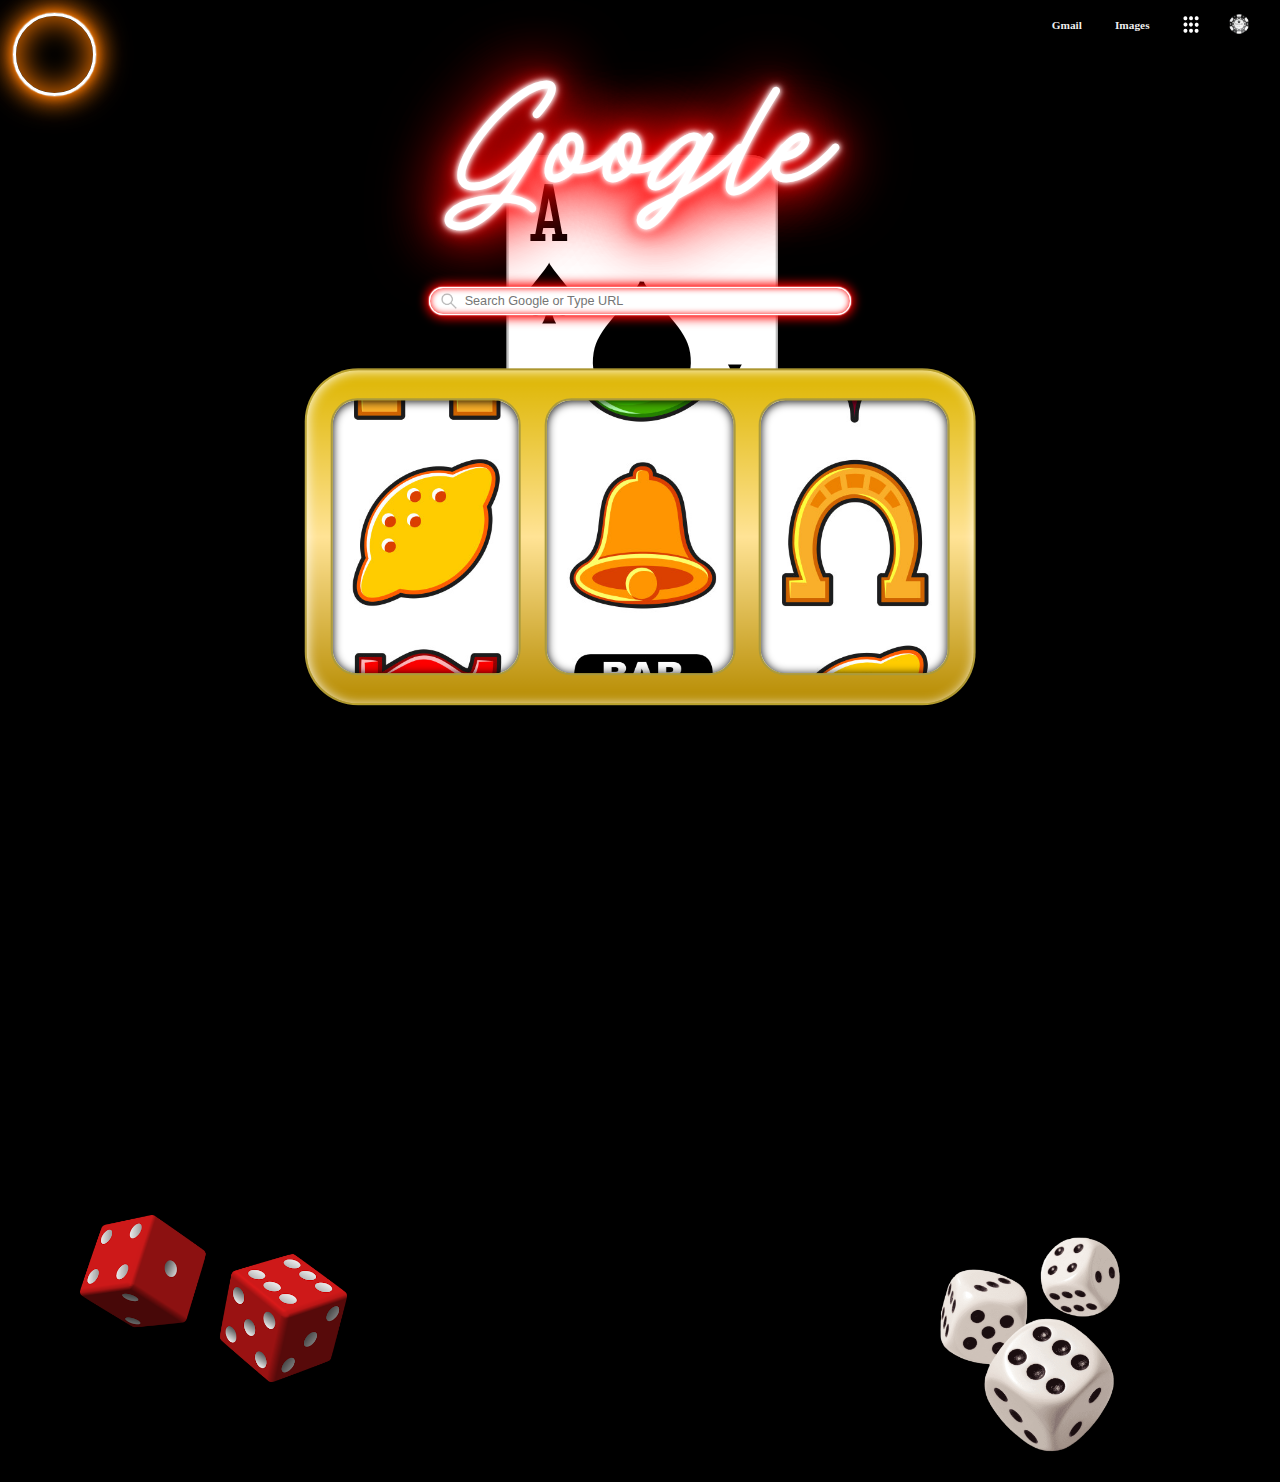
<file: index.html>
<!DOCTYPE html>
<html style="font-size: 16px;">
    <head>
        <title>New Tab</title>
        <link rel="icon" type="image/x-icon" href="/images/icon-16.png">
        <link rel="stylesheet" href="style_sheets/background.css">
        <link rel="stylesheet" href="style_sheets/ultilties.css">
        <meta charset="UTF-8">
    </head>
    
    <body style="background-color: black; overflow: hidden">
        <div id="cardsContainer"></div>

        <div class="staticBgContainer">
            <img src="images/assets/chips.png" alt="" class="chipStacks">
            <img src="images/assets/chips.png" alt="" class="chipStacks">
        </div>

        <div id="slotMachine">
            <div class="reel"></div>
            <div class="reel"></div>
            <div class="reel"></div>
        </div>

        <div class="staticBgContainer">
            <img src="images/assets/red dice.png" alt="" class="dice", style="left: -42em;">
            <img src="images/assets/white dice.png" alt="" class="dice" style="right: -40em;">
        </div>

            
        <div id="googleSearchContainer">
            <h1 id="googleLogo">Google</h1>
            <form action="https://www.google.com/search" method="get" autocomplete="off">
                <input id="GoogleSearchTextInput", type="text" name="q", placeholder="Search Google or Type URL", required, text-overflow: ellipsis/>
            </form>
        </div>
        
        <div id="shortcutsContainer">
            <a href="http://gmail.com"><b>Gmail</b></a>
            <a href="https://images.google.ca/"><b>Images</b></a>
            <input id="appWaffle" type="image" src="/images/icons/app_waffle.png"/>
            <a style="padding: 0.75rem;" id="button2"><img src="/images/icons/icon-128.png" alt="( )" style="width: 1.5rem;" id="button1"></a>
        </div>
        
        <div id="weather"></div>

        <div id="appWaffle_links_container" class="hide"> </div>

        <script src="js/init.js" type="module"></script>
        <script src="js/background.js" type="module"></script>
    </body>
</file>
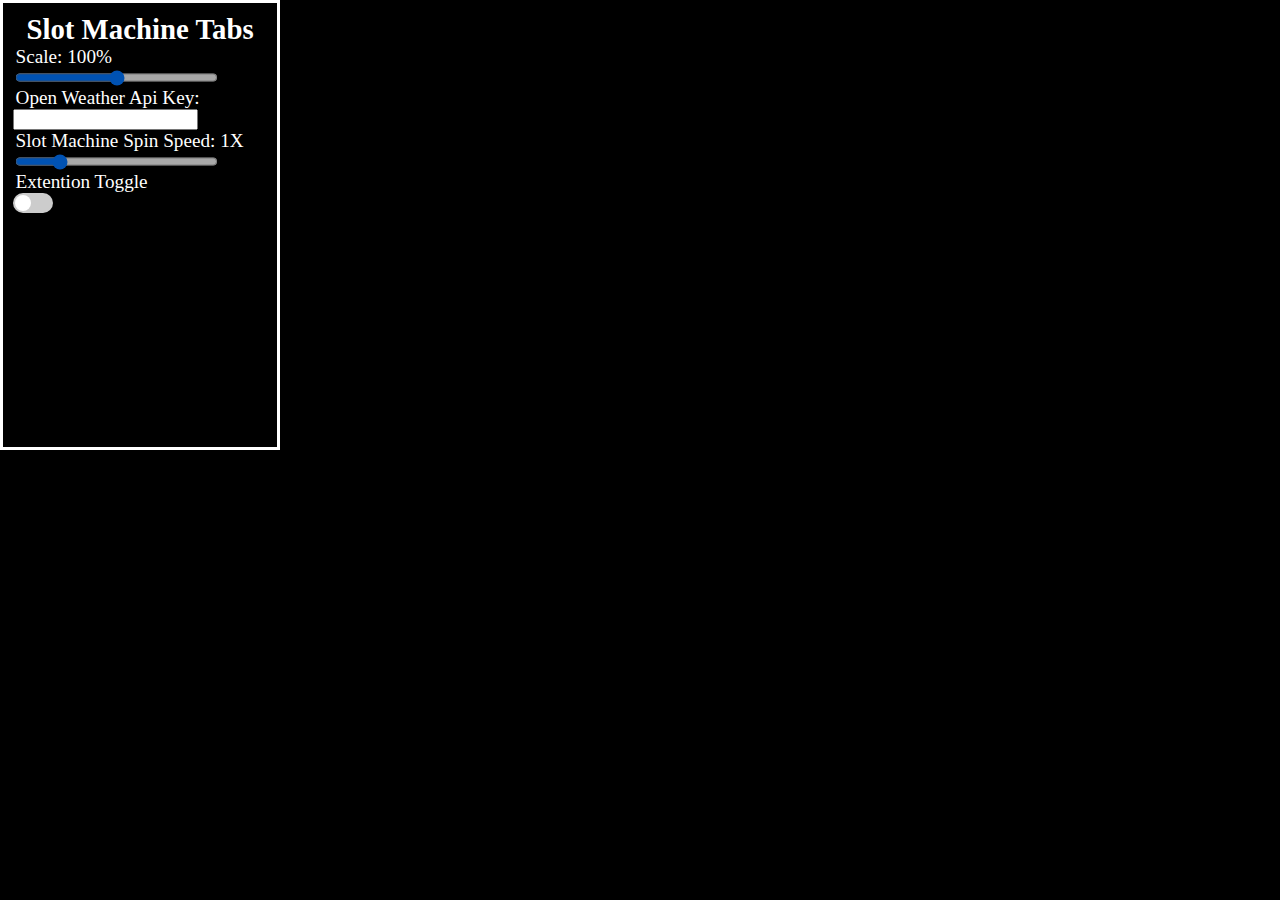
<file: popup.html>
<html>
  <head>
    <link rel="stylesheet" href="style_sheets/popup.css">
  </head>
  <body>
    <div id="masterContainer">
      <div style="display: flex; flex-direction: column; align-items: center;">
        <p style="font-size: 1.8rem;"><b style="color: white; margin: auto;">Slot Machine Tabs</b></p>
      </div>

      <p style="padding-left: 1%;" id="scaleDisplay">Scale:</p>
      <div class="slidecontainer">
        <input type="range" min="0" max="2" value="1" step="0.05" class="slide" id="scaling">
      </div>

      <p style="padding-left: 1%;" id="scaleDisplay">Open Weather Api Key:</p>
      <input type="text" id="weatherApiInput">
      <p style="padding-left: 1%;" id = speedSliderDisplay>Slot Machine Spin Speed:</p>
      <div class="slidecontainer">
        <input type="range" min="0" max="5" value="1" step="0.25" class="slide" id="spinSpeed">
      </div>
      <p style="padding-left: 1%;">Extention Toggle</p>
      <label class="switch">
        <input type="checkbox" id="extentionToggle">
        <span class="slider round"></span>
      </label>
    </div>
  </body>
  <script src="/js/popup.js"></script>

</html>
</file>
<file: style_sheets/background.css>
@font-face {
    font-family: cards;
    src: url(/fonts/CardCharactersNarrowFigures.ttf);
}

#cardsContainer {
    position:absolute;
    top: 38%;
    left: 50%;
    translate: -50% -50%;
    
    width: 20rem;
    height: 28rem;
}

.cards{
    position: absolute;
    transform-origin: center 56rem;
    
    width: inherit;
    height: inherit;
    border-radius: 2rem;

    background-color: #fff;
    --color: white;
    font-size: 10em;
    line-height: 5rem;
    border: 0.2rem solid rgb(190, 190, 190);
    box-shadow: 0 0.3rem 0.5rem 0 rgba(0, 0, 0, 0.2), 0 0.4rem 1.25rem 0 rgba(0, 0, 0, 0.19);
    transition-duration: 0.2s;
}

.cards:hover {
    transform: translate(0, -6%);
}

@keyframes fan {
    0% {
        rotate: 0deg;
        translate: 0 0;
    }
    15% {
        translate: 0 5%;
    }
    85% {
        translate: 0 -25%;
    }
    100% {
        rotate: var(--r);
        translate: 0 -24%;
    }
}
@keyframes cardsIdle {
    0% {
        rotate: var(--r);
    }
    100% {
        rotate: calc(var(--r)*0.99);
    }
}


.cardsAnimation {
    animation: fan 0.9s ease-in-out 0.1s forwards normal,
    cardsIdle 1.4s ease-in-out 1s infinite alternate;
}

.cardsC {
    position: absolute;
    display: flex;
    flex-direction: column;
    align-items: center;
    justify-content: center;

    width: inherit;
    height: inherit;
}

.cardsC h1 {
    margin: 0;
    color: var(--color); 
    font-size: 100%;
    font-family: cards;
    line-height: 1em;
    padding-bottom: 0.1em;
}

.cardTL {
    position: absolute; 
    display: flex;
    flex-direction: column;
    align-items: center;
    
    left: 2.5%; 
    top: 3.5%;
    
    width: 25%;
    height: 50%;
}

.cardTL p {
    color: var(--color); 
    font-size: 50%;
    font-family: cards;
    margin: 0;
    line-height: normal;
}

.cardBR {
    position: absolute; 
    display: flex;
    flex-direction: column;
    align-items: center;

    right: 2.5%; 
    bottom: 3.5%; 

    width: 25%;
    height: 50%;

    rotate: 180deg;
}

.cardBR p {
    color: var(--color); 
    font-size: 50%;
    font-family: cards;
    margin: 0;
    line-height: normal;
}

#slotMachine {
    display: flex;
    position: absolute;
    justify-content: space-evenly;
    align-items: center;

    top: 20rem;
    left: 50%;
    translate: -50% -50%;
    margin-top: 30vh;

    width: 50rem;
    height: 25rem;

    box-shadow: inset 1px 1px 0.9em rgba(255, 255, 255, 0.9);
    border-radius: 4em;
    border-style: solid;
    border-width: 0.2em;
    border-color: rgba(170, 154, 62, 0.75);
    background-image: linear-gradient(rgb(221, 181, 0),rgb(255, 227, 149), rgb(182, 139, 0));
}

@keyframes slotMachineAnimation {
    0%{
        height: 25rem;
        width: 50rem;
    }  
    15%{
        height: 21em;
        width: 54rem;
        top: 22rem;
    }  
    75%{
        height: 30em;
        width: 48rem;
        top: 2rem;
    }
    85%{
        width: 48rem;
    }
    95%{
        height: 21em;
        width: 58rem;
        top: 22rem;
    }
    100%{
        height: 25em;
        width: 50rem;
        top: 20rem;
    }
}

.slotMachineInitAnimation {
    animation: slotMachineAnimation 1s ease-in-out 0.1s none normal;
}

.reel {
    width: 28%;
    height: 82%;

    --iconHeight: ;
    --reelDisplacement: ;
    --animationDelay: ;
    --animationTime: ;
    --initalReelPosition: ;
    --reelOffset: 3em;

    box-shadow: inset 0 1px 0.7em black;
    overflow: hidden;
    border-radius: 2em;
    border-style: solid;
    border-width: 0.2em;
    border-color: rgba(170, 154, 62, 1);
    background-image: url(/images/assets/reel.png);
    background-repeat: repeat-y;
    background-size: 100% auto;
    background-position: 0 calc((var(--reelOffset) + var(--initalReelPosition)*var(--iconHeight)));
}

@keyframes reelAnimation {
    0%{
        background-position: 0 calc(var(--reelOffset) + var(--initalReelPosition)*var(--iconHeight));
    }
    95%{
        background-position: 0 calc(var(--reelOffset)*4  + var(--reelDisplacement)*var(--iconHeight))
    }
    100%{
        background-position: 0 calc(var(--reelOffset) + var(--reelDisplacement)*var(--iconHeight))
    }
}

.reelAnimation {
    animation: reelAnimation var(--animationTime) ease-in-out var(--animationDelay) forwards normal;
}

.staticBgContainer {
    position: absolute;

    left: 50%;
    translate: -50% 0;
}

.chipStacks{
    position: absolute; 
    width: 0; 
    transform-origin: center 200rem; 
    translate: -50% 0;
    margin-top: 35vh;
    --r: 0;
}

@keyframes chipStacksAnimation {
    0%{
        width: 10em;
        rotate: 0deg;
        translate: -50% 0;
    }
    100%{
        width: 30em;
        rotate: var(--r);
        translate: -50% -5em;
    }
}
@keyframes chipStacksIdle {
    0% {
        rotate: var(--r);
    }
    100% {
        rotate: calc(var(--r)*0.995);
    }
}

.chipStacksAnimation {
    animation: chipStacksAnimation 0.6s ease-in-out 0.9s forwards normal,
    chipStacksIdle 1.4s ease-in-out 1.5s infinite alternate;
}

.dice {
    position: absolute; 
    width: 20rem; 
    top: 100vh;
    margin-top: 35vh;
}

@keyframes diceAnimation {
    0% {
        top: 100vh;
    }
    70% {
        top: -5vh;
    }
    100% {
        top: 15em;
    }
}

@keyframes diceIdle {
    0% {
        top: 15em;
    }
    100%{
        top: 12em;
    }
}

.diceAnimation {
    animation: diceAnimation 0.6s ease-in-out var(--animationDelay) forwards normal,
    diceIdle 1.4s ease-in-out calc(0.6s + var(--animationDelay)) infinite alternate;
}
</file>
<file: style_sheets/ultilties.css>
body {
    font-size: inherit;
    margin: 0;
    padding: 0;
}

::-webkit-scrollbar {
    opacity: 0;
    width: 0;
}

@font-face {
    font-family: neon;
    src: url(/fonts/rocket-clouds-demo.regular.ttf);
}

.hide{
    opacity: 0;
    visibility: hidden;
}

/* top left shortcuts */
#shortcutsContainer{
    position: absolute;
    display: flex;
    justify-content: space-evenly;
    align-items: center;
    
    top: 0.1em;
    right: 1.1em;
     
    height: 3.5em; 
    width: 17.5em;
}

#shortcutsContainer a{
    box-sizing: border-box;
    padding: 1rem;
    border-radius: 1rem;
    font-size: 0.85em;
    text-decoration: none;
    color: #ffffffef;
    background-color: default;
    transition-duration: 0.4s;
}
  
#shortcutsContainer a:hover {
    background-color: rgba(110, 110, 110, 0.36)
}

#appWaffle {
    font-size: inherit;
    padding: 1em;

    width: 1.25em;
    height: 1.25em; 
    
    border: none;
    text-decoration: none;
    border-radius: 1em;
    transition-duration: 0.4s;
}


#appWaffle:hover {
    background-color: rgba(110, 110, 110, 0.36)
}


#appWaffle_links_container{
    position: absolute;
    box-sizing: border-box;
    display: grid;
    grid-template-columns: repeat(3, minmax(0, 1fr));
    overflow-y:scroll;
    gap: 4% 1%;

    top: 4em;
    right: 1em;
    
    width: 17.5em;
    height: 25.5em;

    padding: 1.4em;
    transform-origin: top;
    border-radius: 2.5em;
    border: 0.3em solid white;
    background-color: rgba(0, 0, 0, 0.75);
    box-shadow: 
    0 0 .1em #fff,
    0 0 .1em #fff,
    0 0 1.8em #bc13fe,
    0 0 .7em #bc13fe,
    0 0 2.5em #bc13fe,
    inset 0 0 2.6em #bc13fe;
    transition-duration: 0.25s;
}

.appWaffle_link_icons {
    display: flex;
    flex-direction: column;
    align-items: center;
    justify-content: center;
    box-sizing: border-box;

    height: auto;
    width: auto;

    border-radius: 15%;
    padding: 12% 0 12%;
    transition-duration: 0.4s;
}

.appWaffle_link_icons:hover {
    background-color: rgba(95, 95, 95, 0.36)
}

.appWaffle_link_icons span{
    display: inline-block;
    color: #ffffff;
    font-size: default;
    align-self: center;
    overflow: hidden;
    word-break: break-all;
}

.appWaffle_link_icons img{
    max-width:2em;
    max-height:2em;
    width: auto;
    height: auto;
}

/* google */
#googleSearchContainer {
    position: absolute;
    display: flex;
    flex-direction: column;
    align-items: center;
    justify-content:flex-end;

    left: 33.5%;
    top: 5vh;

    height: 30vh;
    width: 33vw;
    
    border: 0;
}

#googleLogo {
    font-family:neon;
    letter-spacing: 0.1rem;
    margin: 0 0 4rem 0;
    font-size: 7em;  
    height: auto;
    width: auto;
    color: #ffffff; 
    text-shadow:
    0 0 0.4rem #fff,
    0 0 0.6rem #fff,
    0 0 1.3rem #ff0000,
    0 0 2.4rem #ff0000,
    0 0 4.8rem #ff0000,
    0 0 5.3rem #ff0000,
    0 0 5.9rem #ff0000;
}

#GoogleSearchTextInput {
    box-sizing: border-box;
    padding-left: 2.75em;

    width: 33vw;
    height: 2.2em;

    border-radius: 1.25em;
    border: 0.063em solid white;
    background-image: url('/images/icons/search_icon-840.png');
    background-size: 1.3em;
    background-position: 0.9em;
    background-repeat: no-repeat;
    
    opacity: 1;
    outline: 0;
    box-shadow: 
    0 0 .1em #fff,
    0 0 .1em #fff,
    0 0 0.9em #f00,
    0 0 0.2em #f00,
    0 0 1em #f00,
    inset 0 0 0.5em #f00;
    transition-duration: 0.5;
    font-size: 0.95em;
}

#GoogleSearchTextInput:focus {
    box-shadow: 
    0 0 .1em #fff,
    0 0 .1em #fff,
    0 0 1.1em #f00,
    0 0 0.5em #f00,
    0 0 1.3em #f00,
    inset 0 0 0.5em #f00;
  }


  /* weather */

#weather {
    box-sizing: border-box;
    position: absolute;
    display: flex;
    flex-direction: column;
    align-items: center;

    left: 1em;
    top: 1em;
    
    height: 6.2em;
    width: 6.2em;

    padding-left: 0.3em;
    padding-right: 0.3em;
    border-radius: 50%;
    border: 0.25em solid white;
    box-shadow: 
    0 0 .1em #fff,
    0 0 .1em #fff,
    0 0 1.8em #ff7b00,
    0 0 0.7em #ff7b00,
    0 0 2.5em #ff7b00,
    inset 0 0 2.3em #ff7b00;
    background-color: rgba(0, 0, 0, 0.75);
}

#weather p{
    text-align: center;
    color: #fff;
    overflow: hidden;
    font-size: 0.7em;
    margin: 0;
    word-break: break-all;
}

#weather img{
    width: 55%;
    height: 55%;
    margin: 0;
}
</file>
<file: style_sheets/popup.css>
body{
    width: 280px;
    height: 450px;
    background-color: black;
    margin: 0;
}

p{
    color: white;
    font-size: 1.2em;
    margin: 0;
}

#masterContainer{
    height: 100%; 
    width: 100%; 
    box-sizing: border-box;
    border: 3px solid white;
    padding: 10px;
}

.slidecontainer {
    width: 100%;
}

.slide {
width: 80%;
height: 15px;
border-radius: 5px;
background: #d3d3d3;
outline: none;
opacity: 0.7;
-webkit-transition: .2s;
transition: opacity .2s;
}

.switch {
  position: relative;
  display: inline-block;
  width: 40px;
  height: 20px;
}

/* Hide default HTML checkbox */
.switch input {
  opacity: 0;
  width: 0;
  height: 0;
}

/* The slider */
.slider {
  position: absolute;
  cursor: pointer;
  top: 0;
  left: 0;
  right: 0;
  bottom: 0;
  background-color: #ccc;
  -webkit-transition: .4s;
  transition: .4s;
}

.slider:before {
  position: absolute;
  content: "";
  height: 16px;
  width: 16px;
  left: 2px;
  bottom: 2px;
  background-color: white;
  -webkit-transition: .4s;
  transition: .4s;
}

input:checked + .slider {
  background-color: #2196F3;
}

input:focus + .slider {
  box-shadow: 0 0 1px #2196F3;
}

input:checked + .slider:before {
  transform: translateX(20px);
}

/* Rounded sliders */
.slider.round {
  border-radius: 10px;
}

.slider.round:before {
  border-radius: 50%;
}
</file>
